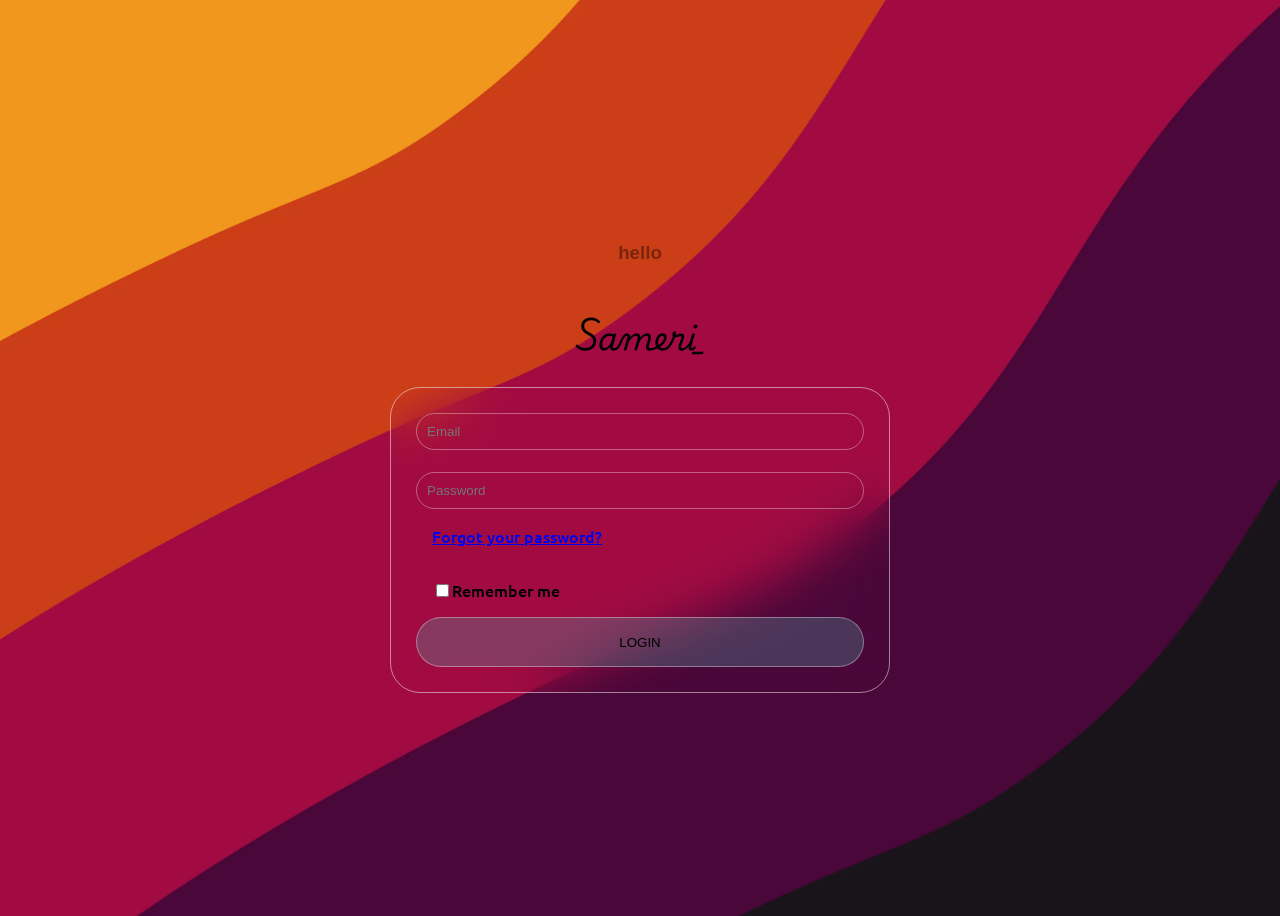
<file: index.html>
<!doctype html>
<html lang="en">
  <head>
    <link rel="stylesheet" href="style.css" />
    <meta charset="UTF-8" />
    <meta name="viewport" content="width=device-width, initial-scale=1.0" />
    <link rel="preconnect" href="https://fonts.googleapis.com" />
    <link rel="preconnect" href="https://fonts.gstatic.com" crossorigin />
    <link
      href="https://fonts.googleapis.com/css2?family=Playwrite+TZ:wght@100;200;300;400&display=swap"
      rel="stylesheet"
      <link rel="preconnect" href="https://fonts.googleapis.com">
<link rel="preconnect" href="https://fonts.gstatic.com" crossorigin>
<link href="https://fonts.googleapis.com/css2?family=Playwrite+TZ+Guides&family=Tiny5+Duo:ital,wght@0,100..900;1,100..900&family=Ubuntu:ital,wght@0,300;0,400;0,500;0,700;1,300;1,400;1,500;1,700&display=swap" rel="stylesheet">
    
    <title>Login</title>
  </head>
  <body>
    <h3>hello</h3>
    <h1>Sameri_</h1>
    <div class="logincard">
      <form>
        <input type="email" placeholder="Email" />
        <br />
        <input type="password" placeholder="Password" />
        <div class="passrem">
          <a href="#">Forgot your password?</a>
        </div>
        <div class="check"><input type="checkbox" />Remember me</div>
        <button type="button" onclick="window.location.href='show.html'">
    LOGIN
</button>
      </form>
    </div>
  </body>
</html>
</file>
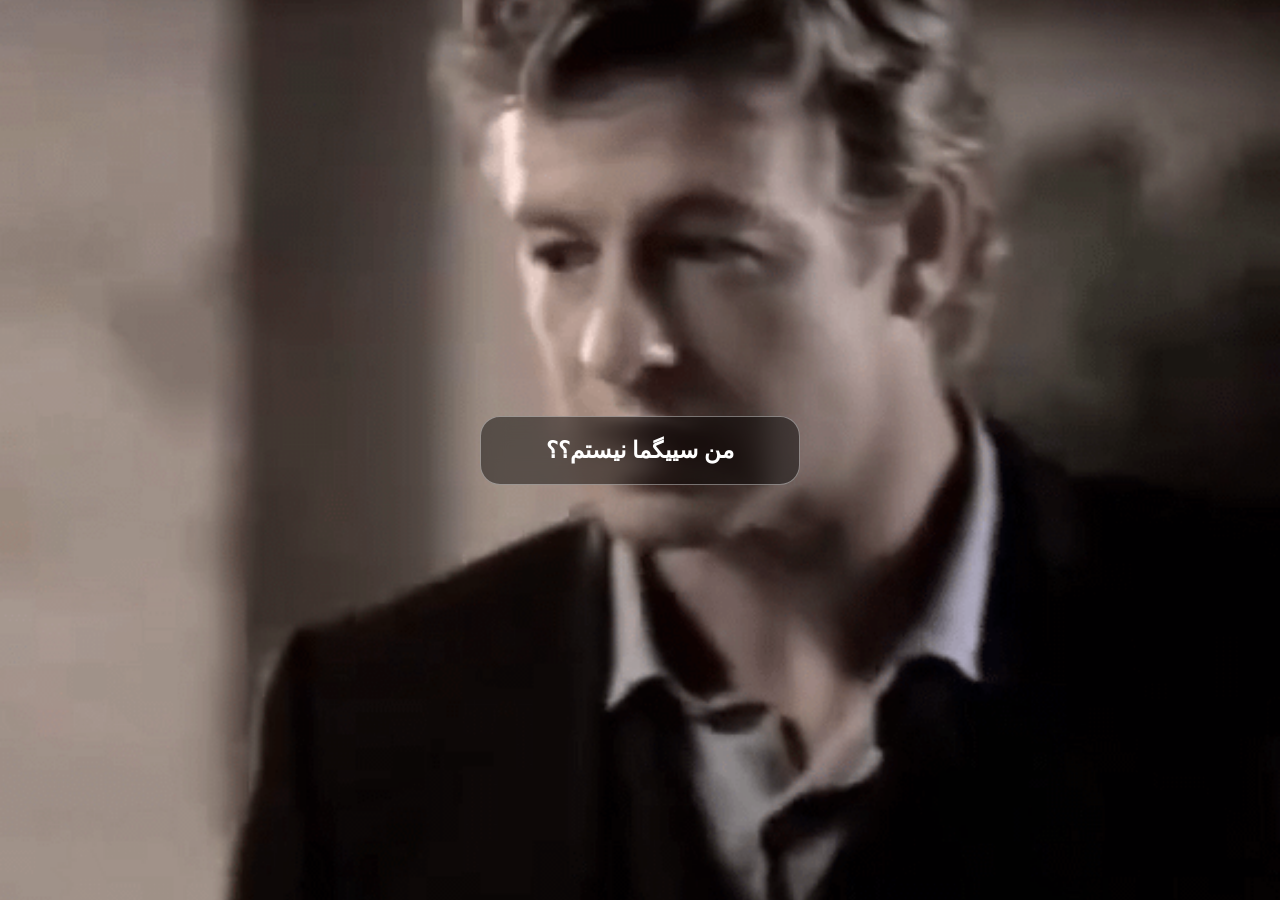
<file: show.html>
<!doctype html>
<html lang="fa">
  <head>
    <meta charset="UTF-8" />
    <meta name="viewport" content="width=device-width, initial-scale=1.0" />
    <title>Welcome</title>

    <style>
      * {
        margin: 0;
        padding: 0;
        box-sizing: border-box;
      }

      body {
        width: 100%;
        height: 100vh;
        overflow: hidden;
        background: black;
        display: flex;
        justify-content: center;
        align-items: center;
        flex-direction: column;
      }

      img {
        position: absolute;
        width: 100%;
        height: 100%;
        object-fit: cover;
        z-index: 0;
      }

      .message {
        position: relative;
        z-index: 1;
        width: 320px;
        padding: 20px;
        text-align: center;
        color: white;
        font-family: Tahoma, sans-serif;
        font-size: 23px;
        font-weight: bold;
        background: rgba(0, 0, 0, 0.45);
        backdrop-filter: blur(12px);
        border: 1px solid rgba(255, 255, 255, 0.4);
        border-radius: 20px;
      }
    </style>
  </head>

  <body>
    <img src="./mygif.gif" alt="GIF" />

    <div class="message">من سییگما نیستم؟؟</div>
  </body>
</html>
</file>
<file: style.css>
@import url("https://fonts.googleapis.com/css2?family=Playwrite+TZ+Guides&family=Tiny5+Duo:ital,wght@0,100..900;1,100..900&display=swap");
body {
  box-sizing: border-box;
  display: flex;
  justify-content: center;
  align-items: center;
  flex-direction: column;
  min-height: 100vh;
  background-image: url("ZR5d2Y.webp");
  background-position: center;
  background-repeat: no-repeat;
  background-size: cover;
}

form {
  display: flex;
  flex-direction: column;
}

h3 {
  opacity: 40%;
  font-family: "Franklin Gothic Medium", "Arial Narrow", Arial, sans-serif;
}

h1 {
  font-family: "Playwrite TZ", cursive;
}
.logincard,
.passrem,
.check {
  font-family: "Ubuntu", sans-serif;
  font-weight: 500;
  box-sizing: border-box;
  width: 500px;
  padding: 16px;
  background-color: transparent;
}
input {
  background-color: transparent;
  backdrop-filter: blur();
  border-radius: 100px;
  padding: 10px;
  border: 1px solid rgba(255, 255, 255, 0.35);
}
input:focus {
  outline: none;
  box-shadow: none;
  transform: scale(1.02);
  transition: all ease-in-out 0.1s;
}
button:hover {
  background-color: rgba(19, 121, 121, 0.6);
}
button {
  border-radius: 100px;
  height: 50px;
  border: 1px solid rgba(255, 255, 255, 0.35);
  background-color: rgba(81, 165, 165, 0.3);
  transition: all ease-in-out 0.2s;
}

.logincard {
  border: 1px solid rgba(255, 255, 255, 0.5);
  border-radius: 30px;
  padding: 25px;
  width: 500px;
  box-sizing: border-box;

  background-color: transparent;
  backdrop-filter: blur(25px);
}

button:hover {
  transform: scale(1.02);
  transition: all ease-in-out 0.2s;
  cursor: pointer;
}
.passrem {
  text-decoration: none;
}
</file>
